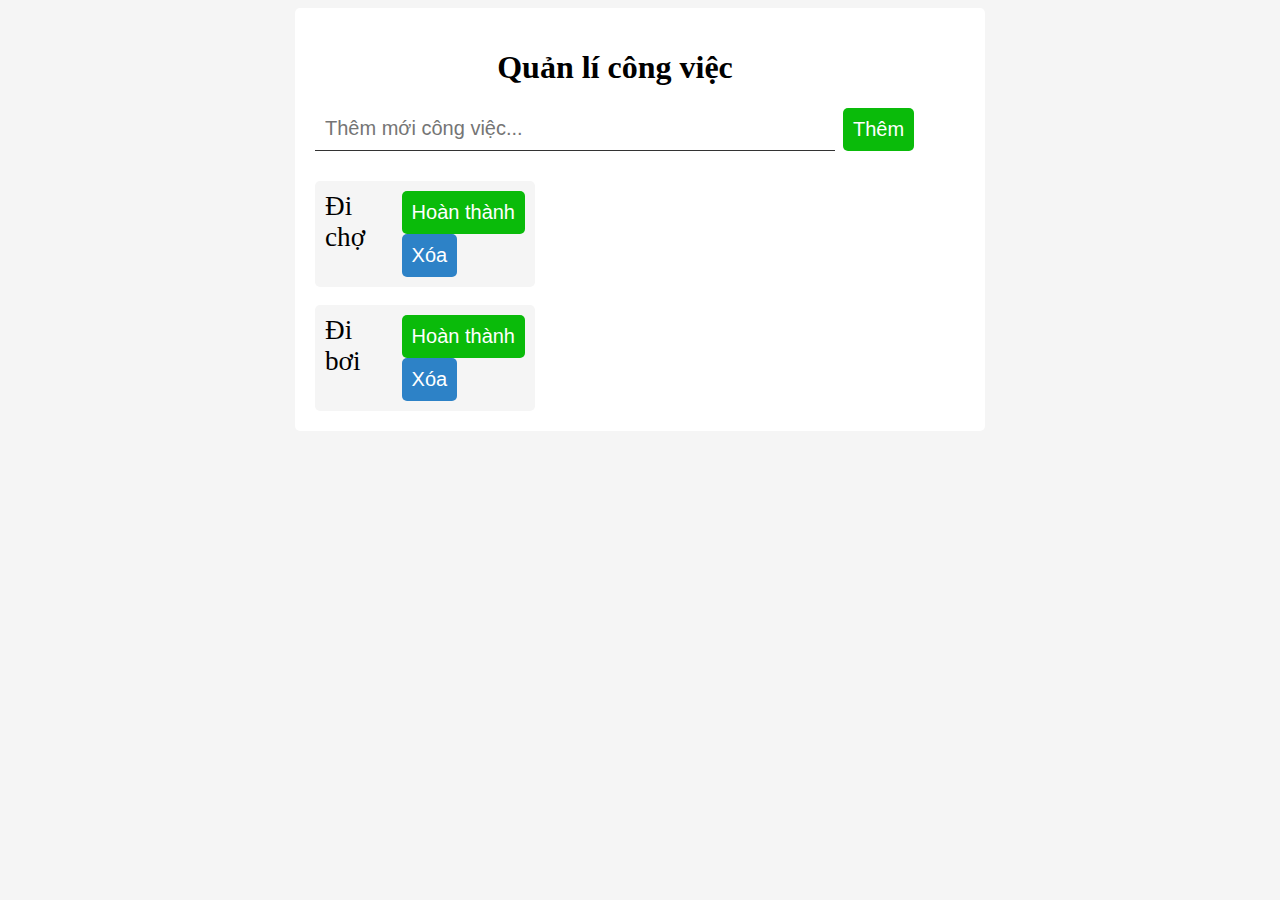
<file: bt5/b1/index.html>
<!DOCTYPE html>
<html lang="en">

<head>
    <meta charset="UTF-8">
    <meta name="viewport" content="width=device-width, initial-scale=1.0">
    <title>Document</title>
    <link rel="stylesheet" href="index.css">
</head>

<body>
    <div class="box">
        <div class="header">
            <div>
                <h1>Quản lí công việc</h1>
            </div>
            <div class="text">
                <div class="text1">
                    <input type="text" name="text" id="text" placeholder="Thêm mới công việc...">
                    &nbsp&nbsp
                    <button class="them1">Thêm</button>
                </div>
            </div>

            <div class="nav">
                <div class="nav_1">
                    <span>Đi chợ</span>
                </div>
                <div>
                    <div>
                        <input type="submit" value="Hoàn thành">
                    </div>
                    <div>
                        <button class="xoa">Xóa</button>
                    </div>
                </div>
            </div>

            <br>

            <div class="nav_2">
                <div>
                    <span>Đi bơi</span>
                </div>
                <div>
                    <div>
                        <input type="submit" value="Hoàn thành">
                    </div>
                    <div>
                        <button class="xoa">Xóa</button>
                    </div>
                </div>
            </div>
        </div>
    </div>
</body>

</html>
</file>
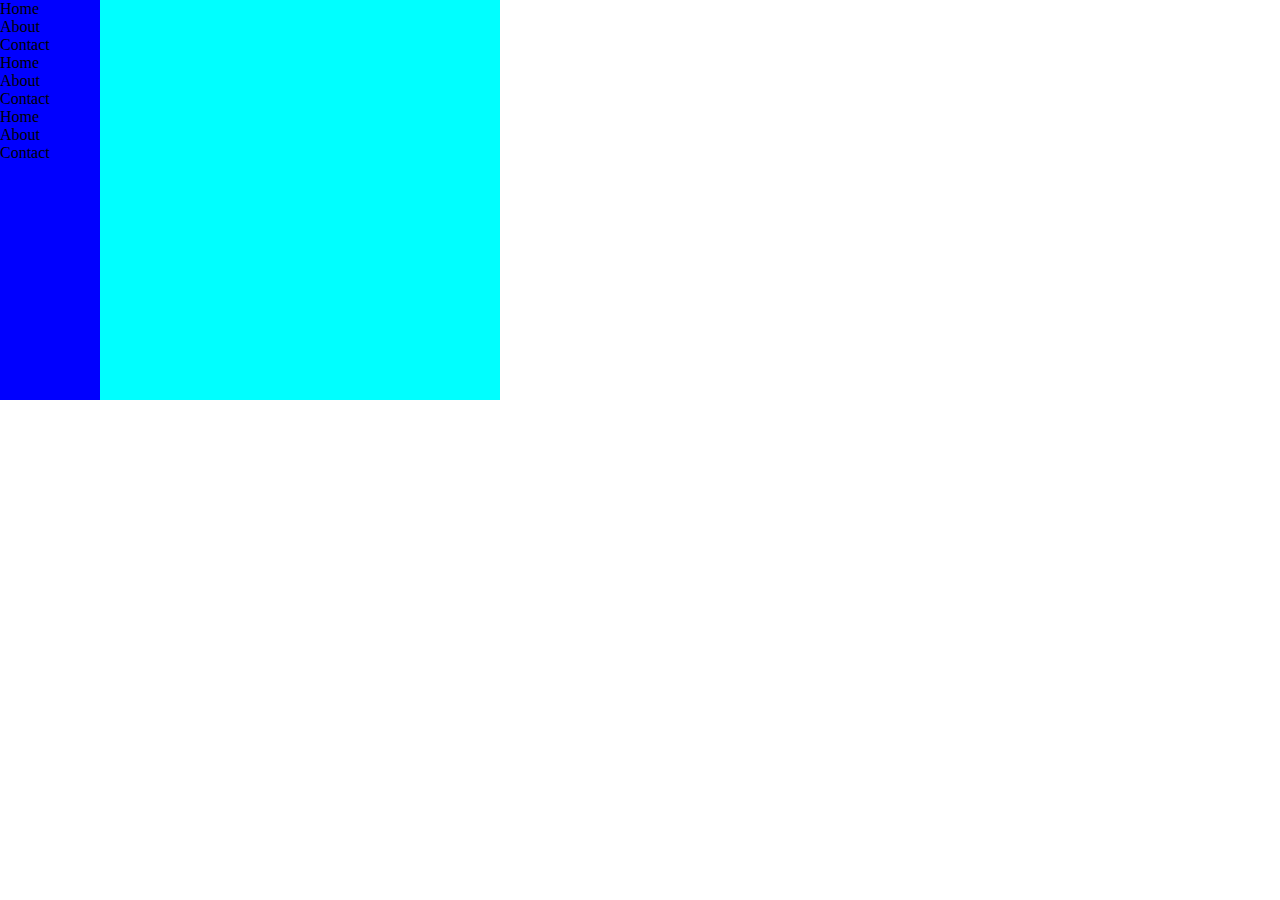
<file: bt5/b2/index.html>
<!DOCTYPE html>
<html lang="en">

<head>
    <meta charset="UTF-8">
    <meta name="viewport" content="width=device-width, initial-scale=1.0">
    <title>Document</title>
    <link rel="stylesheet" href="https://cdnjs.cloudflare.com/ajax/libs/font-awesome/6.4.0/css/all.min.css"
        integrity="sha512-iecdLmaskl7CVkqkXNQ/ZH/XLlvWZOJyj7Yy7tcenmpD1ypASozpmT/E0iPtmFIB46ZmdtAc9eNBvH0H/ZpiBw=="
        crossorigin="anonymous" referrerpolicy="no-referrer" />
    <link rel="stylesheet" href="style.css" />
</head>

<body>
<div class="box">
        <i class="fa-solid fa-bars menu-item"></i>
        <ul>
            <li>Home</li>
            <li>About</li>
            <li>Contact</li>
            <li>Home</li>
            <li>About</li>
            <li>Contact</li>
            <li>Home</li>
            <li>About</li>
            <li>Contact</li>
        </ul>
</div>
</body>

</html>
</file>
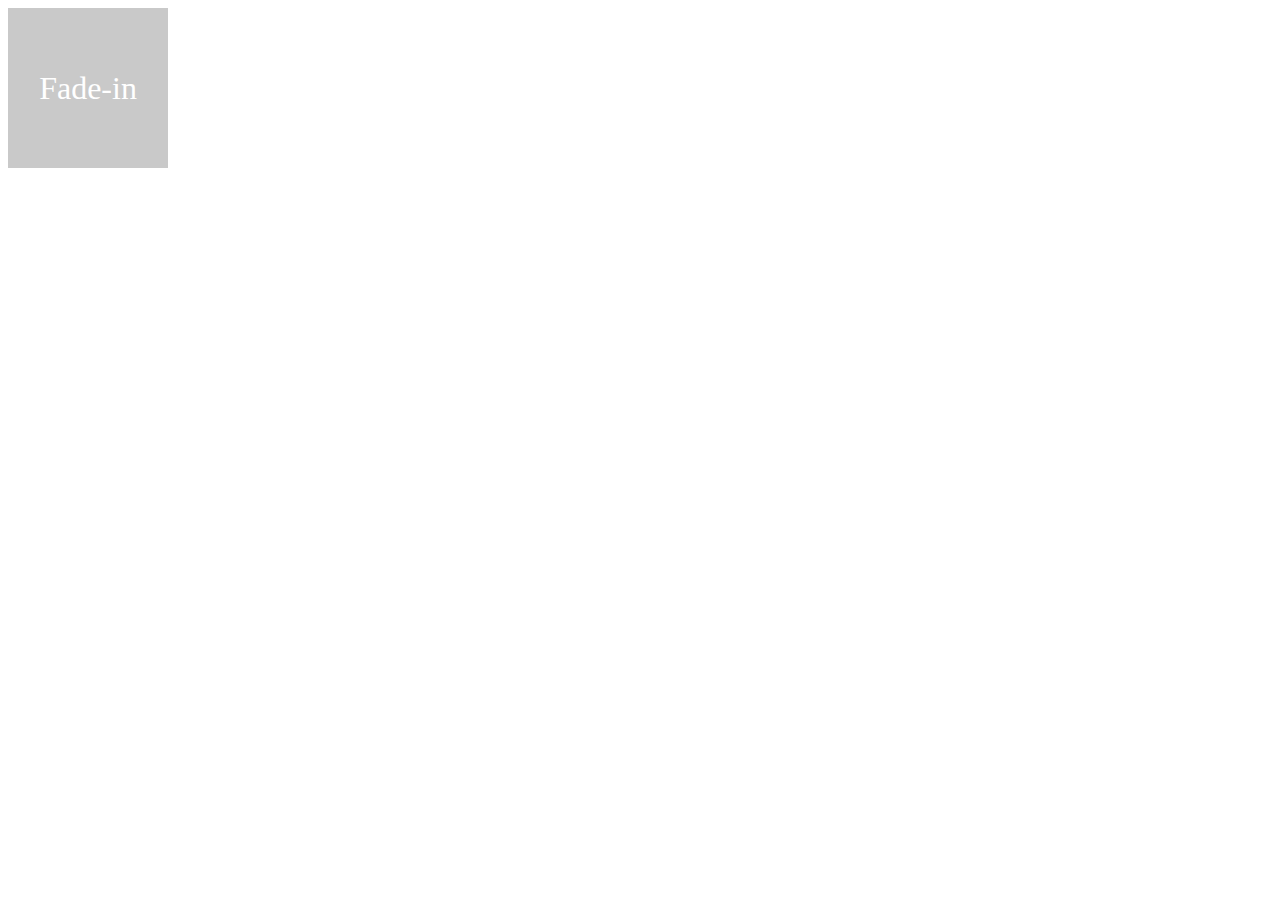
<file: bt3/p1/1/index.html>
<!DOCTYPE html>
<html lang="en">
<head>
    <meta charset="UTF-8">
    <meta name="viewport" content="width=device-width, initial-scale=1.0">
    <title>Document</title>
    <link rel="stylesheet" href="style.css">
    
</head>
<body>
    <div class="box">
        <div class="content">Fade-in</div>
    </div>
</body>
</html>
</file>
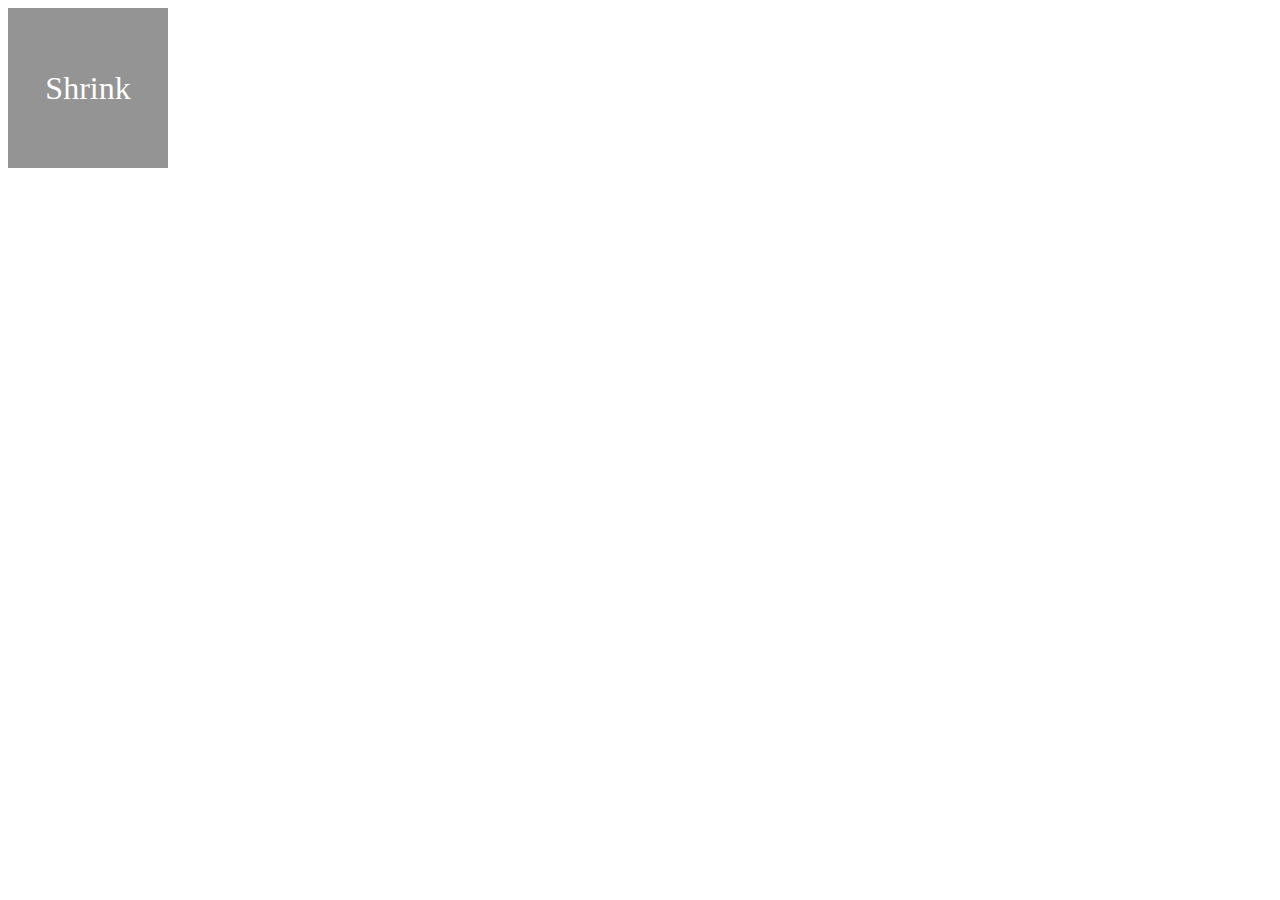
<file: bt3/p1/2/index.html>
<!DOCTYPE html>
<html lang="en">
<head>
    <meta charset="UTF-8">
    <meta name="viewport" content="width=device-width, initial-scale=1.0">
    <title>Document</title>
    <link rel="stylesheet" href="style.css">
    
</head>
<body>
        <div class="box">
            <div class="content">Shrink</div>
        </div>
</body>
</html>
</file>
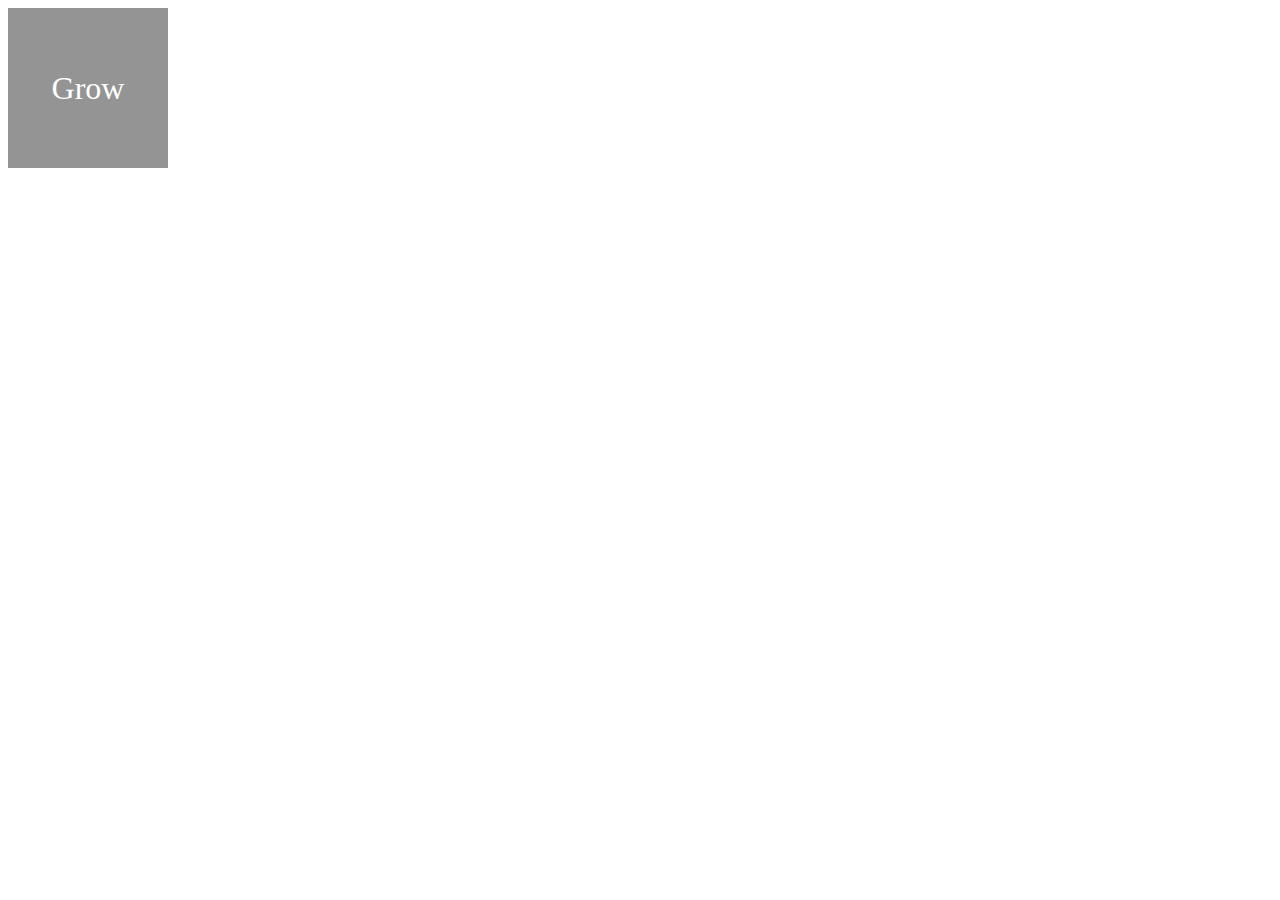
<file: bt3/p1/3/index.html>
<!DOCTYPE html>
<html lang="en">
<head>
    <meta charset="UTF-8">
    <meta name="viewport" content="width=device-width, initial-scale=1.0">
    <title>Document</title>
    <link rel="stylesheet" href="style.css">
    
</head>
<body>
        <div class="box">
            <div class="content">Grow</div>
        </div>
</body>
</html>
</file>
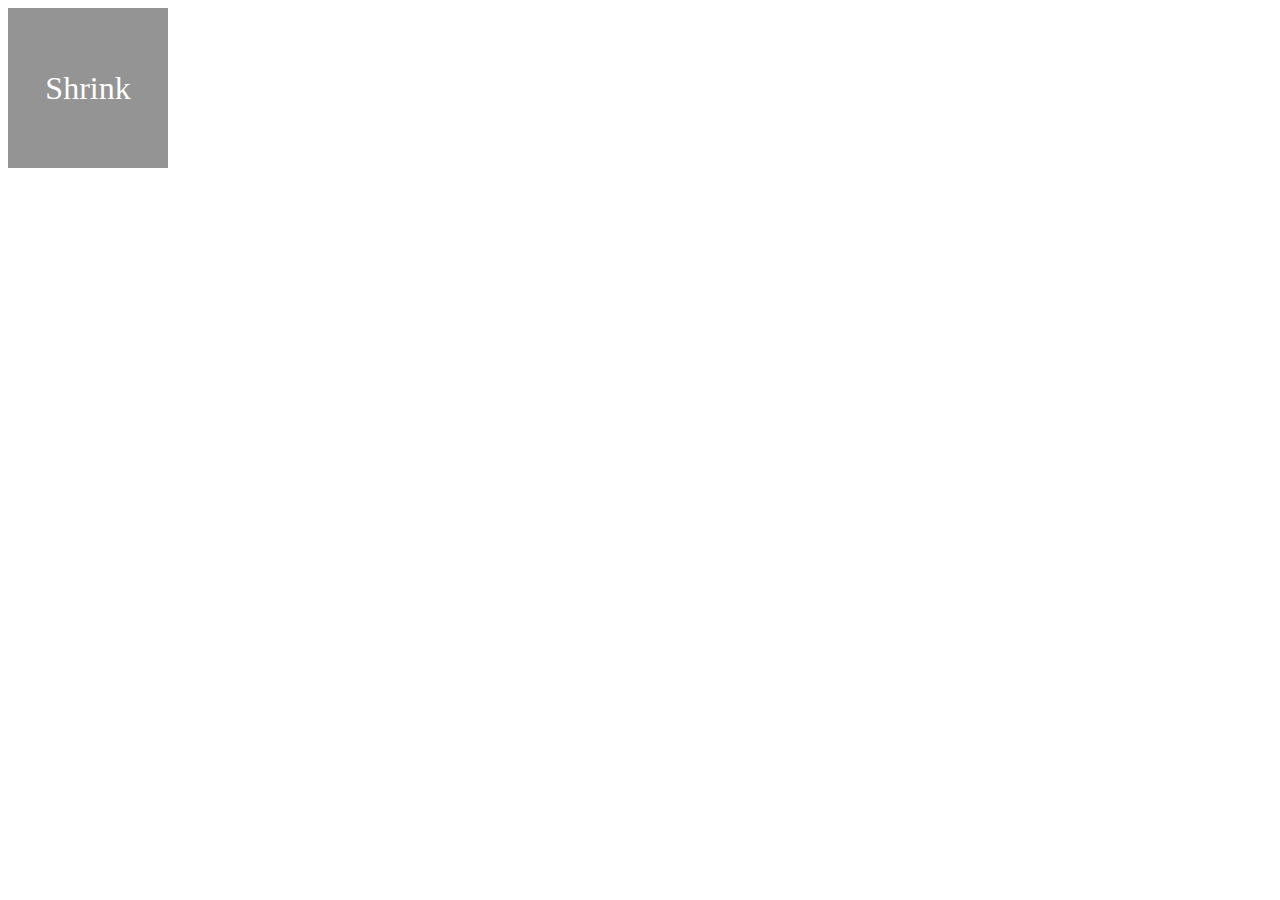
<file: bt3/p1/4/index.html>
<!DOCTYPE html>
<html lang="en">

<head>
    <meta charset="UTF-8">
    <meta name="viewport" content="width=device-width, initial-scale=1.0">
    <title>Document</title>
    <link rel="stylesheet" href="style.css">

</head>

<body>
    <div class="box">
        <div class="content">Shrink</div>
    </div>

</body>

</html>
</file>
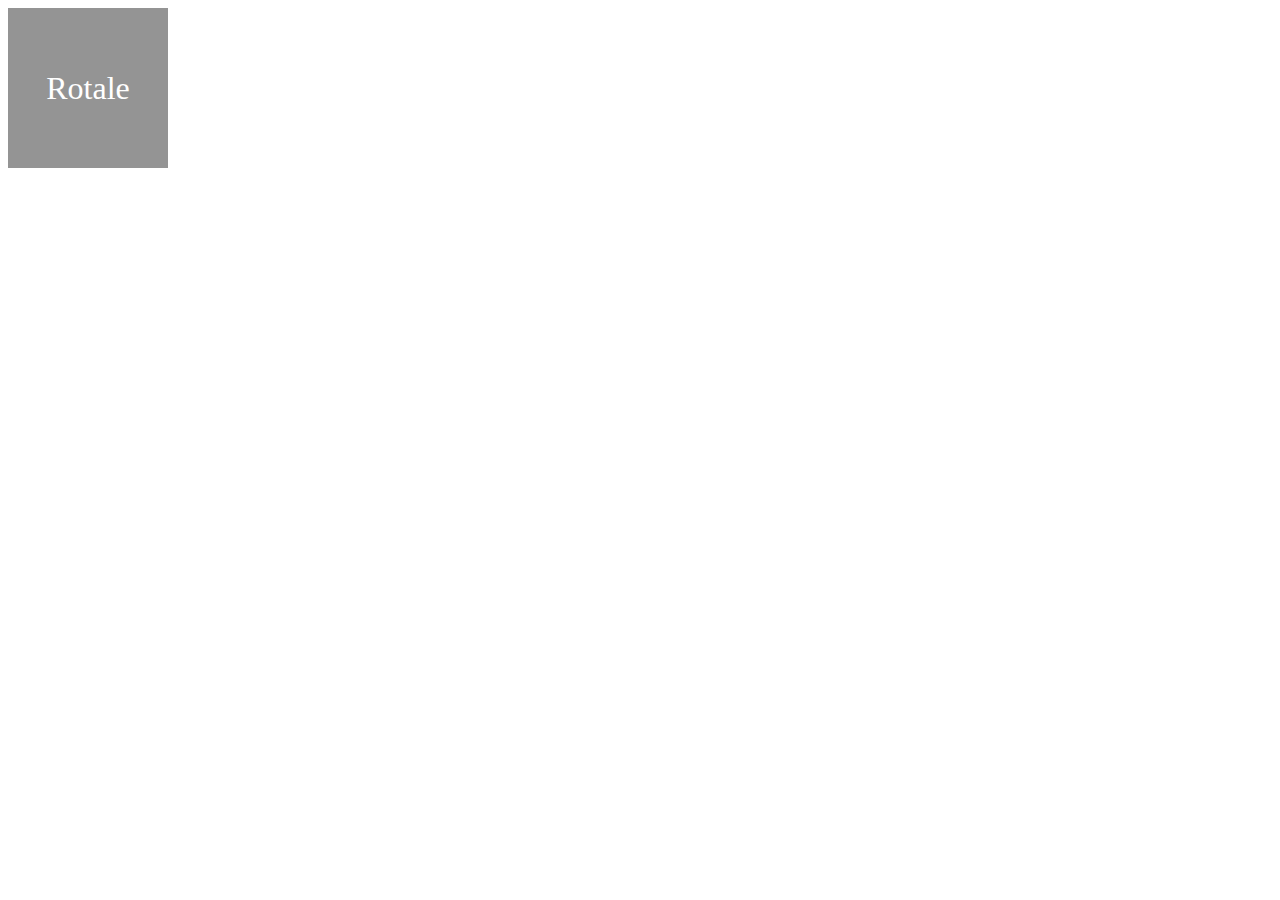
<file: bt3/p1/5/index.html>
<!DOCTYPE html>
<html lang="en">

<head>
    <meta charset="UTF-8">
    <meta name="viewport" content="width=device-width, initial-scale=1.0">
    <title>Document</title>
    <link rel="stylesheet" href="style.css">

</head>

<body>
    <div class="box">
        <div class="content">Rotale</div>
    </div>

</body>

</html>
</file>
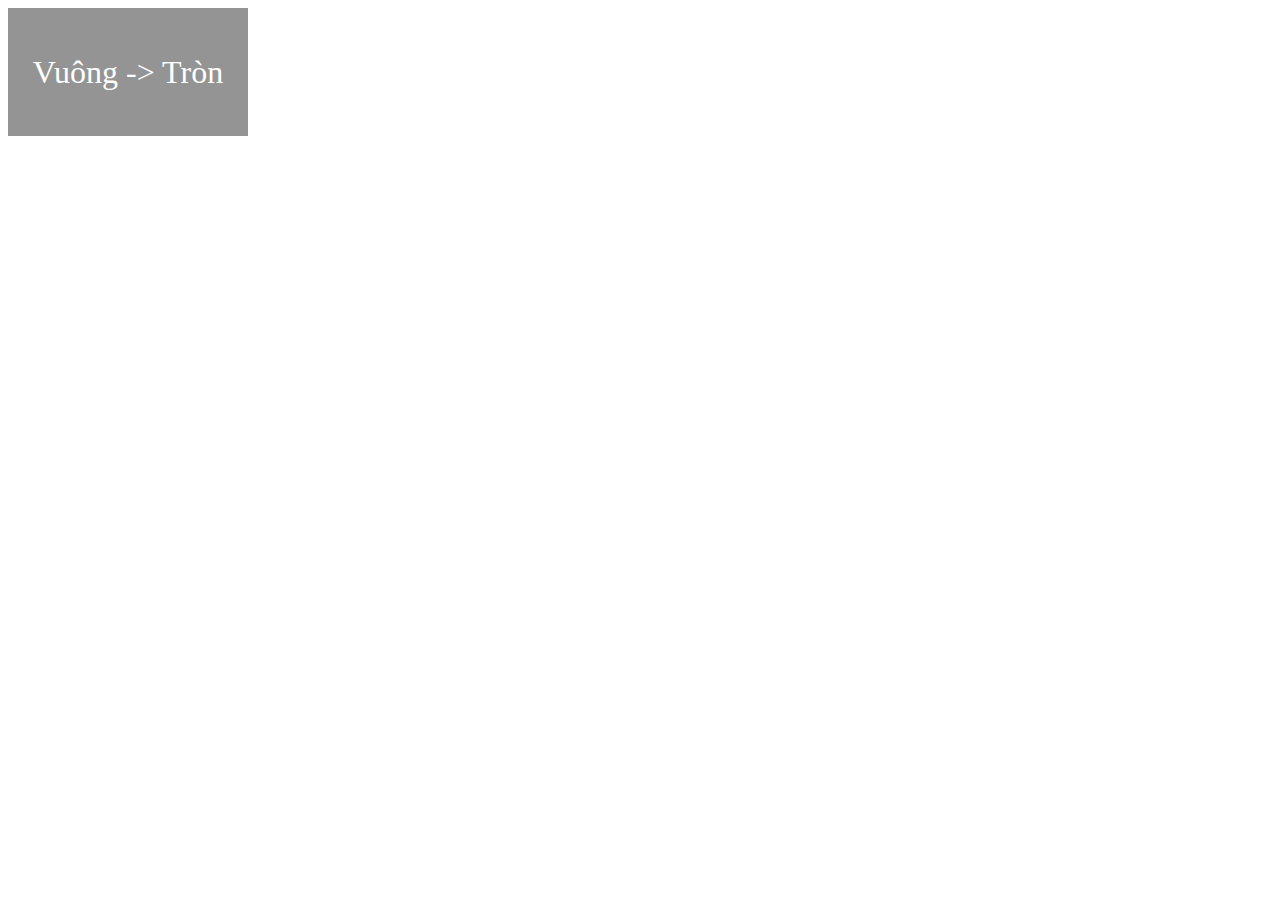
<file: bt3/p1/6/index.html>
<!DOCTYPE html>
<html lang="en">

<head>
    <meta charset="UTF-8">
    <meta name="viewport" content="width=device-width, initial-scale=1.0">
    <title>Document</title>
    <link rel="stylesheet" href="style.css">

</head>

<body>
    <div class="box">
        <div class="content">Vuông -> Tròn</div>
    </div>

</body>

</html>
</file>
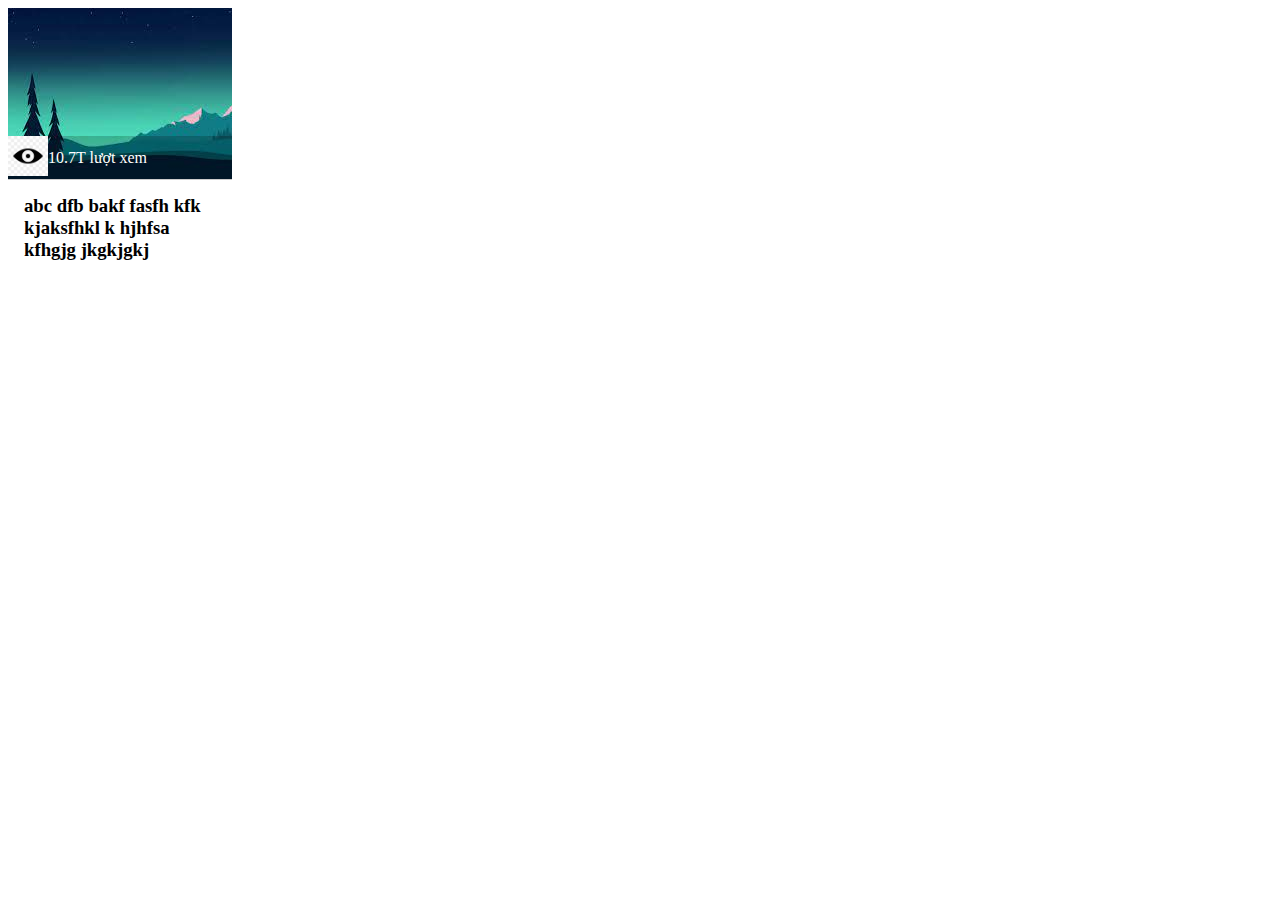
<file: bt3/p2/b1/index.html>
<!DOCTYPE html>
<html lang="en">

<head>
    <meta charset="UTF-8">
    <meta name="viewport" content="width=device-width, initial-scale=1.0">
    <title>Document</title>
    <link rel="stylesheet" href="style.css">
</head>

<body>
    <div class="box">
        <div class="icon">
            <div class="status">
                <div class="title">
                    <div>
                        <img src="vcb.jpg" alt="" width="40px">
                    </div>
                    <div>
                        <span>10.7T lượt xem</span>
                    </div>
                </div>
            </div>
            <h3>abc dfb bakf fasfh kfk kjaksfhkl k hjhfsa kfhgjg jkgkjgkj</h3>
        </div>
    </div>
</body>

</html>
</file>
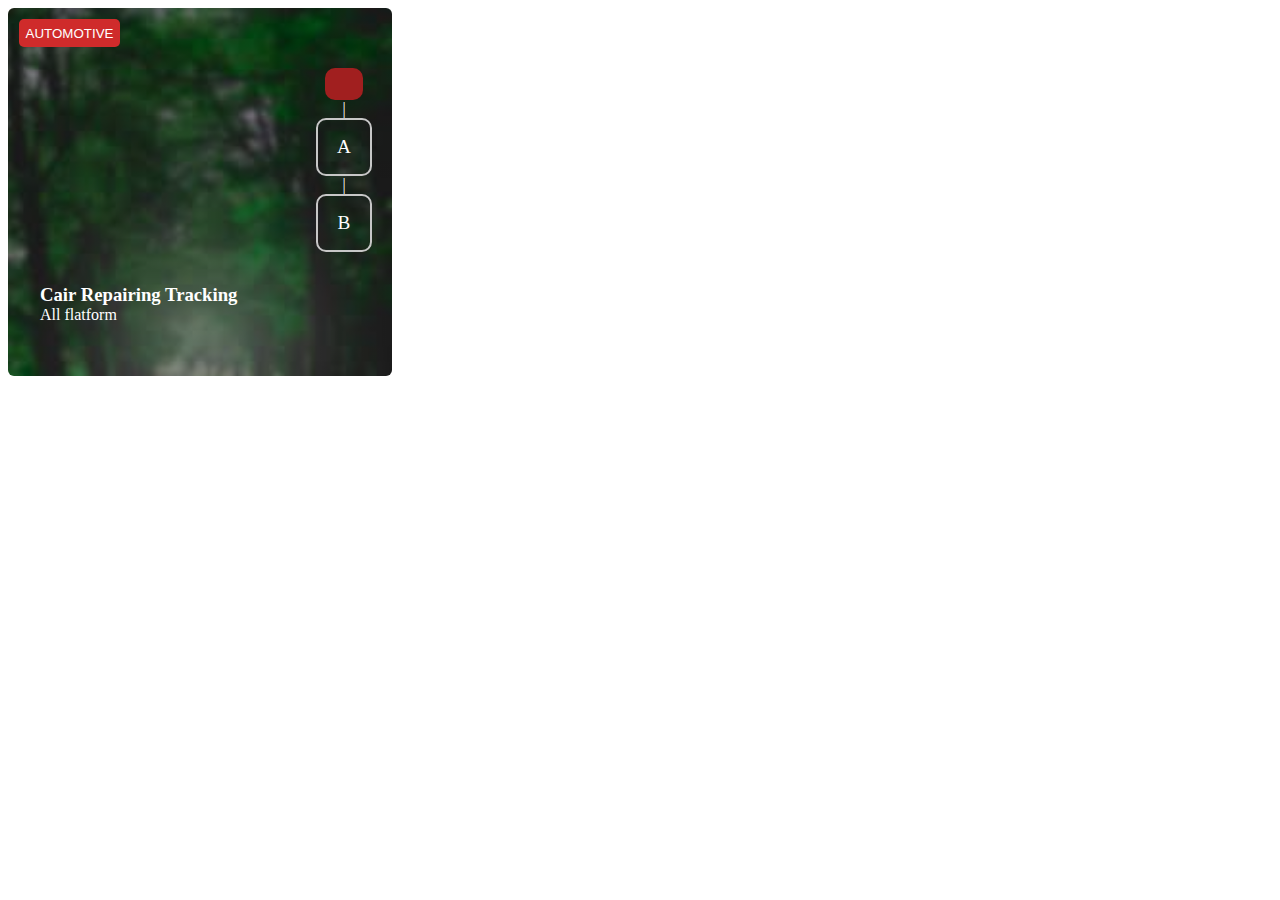
<file: bt3/p2/b2/index.html>
<!DOCTYPE html>
<html lang="en">

<head>
    <meta charset="UTF-8">
    <meta name="viewport" content="width=device-width, initial-scale=1.0">
    <title>Document</title>
    <link rel="stylesheet" href="https://cdnjs.cloudflare.com/ajax/libs/font-awesome/6.4.0/css/all.min.css"
        integrity="sha512-iecdLmaskl7CVkqkXNQ/ZH/XLlvWZOJyj7Yy7tcenmpD1ypASozpmT/E0iPtmFIB46ZmdtAc9eNBvH0H/ZpiBw=="
        crossorigin="anonymous" referrerpolicy="no-referrer" />
    <link rel="stylesheet" href="style.css">
</head>

<body>
    <div class="box">
        <button>AUTOMOTIVE</button>
        <div style="color: white;" class="icon">
            <div class="icon1"><i class="fa-solid fa-gear"></i></div>
            <div>|</div>
            <div class="icon2"><span>A</span></div>
            <div>|</div>
            <div class="icon2"><span>B</span></div>
        </div>
        <div class="title">
            <h3>Cair Repairing Tracking</h3>
            <p>All flatform</p>
        </div>
    </div>
</body>

</html>
</file>
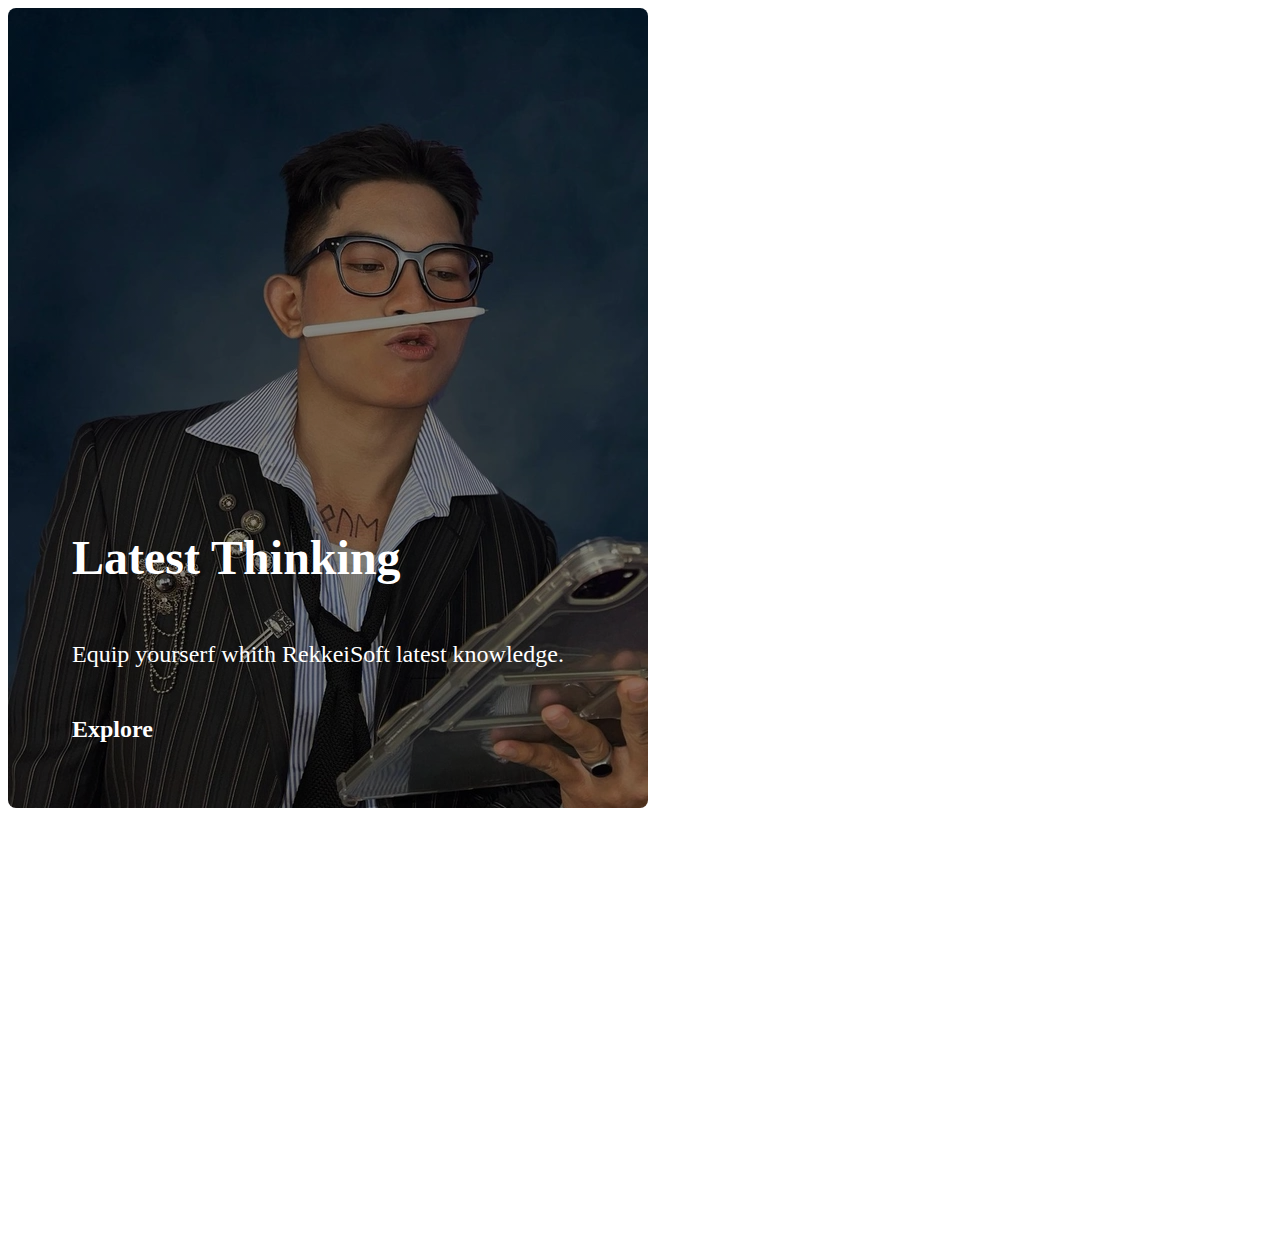
<file: bt3/p2/b3/index.html>
<!DOCTYPE html>
<html lang="en">

<head>
    <meta charset="UTF-8">
    <meta name="viewport" content="width=device-width, initial-scale=1.0">
    <title>Document</title>
    <link rel="stylesheet" href="https://cdnjs.cloudflare.com/ajax/libs/font-awesome/6.4.0/css/all.min.css"
        integrity="sha512-iecdLmaskl7CVkqkXNQ/ZH/XLlvWZOJyj7Yy7tcenmpD1ypASozpmT/E0iPtmFIB46ZmdtAc9eNBvH0H/ZpiBw=="
        crossorigin="anonymous" referrerpolicy="no-referrer" />
    <link rel="stylesheet" href="style.css">
</head>

<body>
    <div class="background">
        <div class="maincontent">
            <h1>Latest Thinking</h1>
            <p>Equip yourserf whith RekkeiSoft latest knowledge.</p>
            <div style="display: flex; align-items: center;">
                <p><b>Explore</b></p>
                <p style="margin-left: 0.6rem ;"><i class="fa-solid fa-circle-right"></i></p>
            </div>
        </div>
    </div>
</body>

</html>
</file>
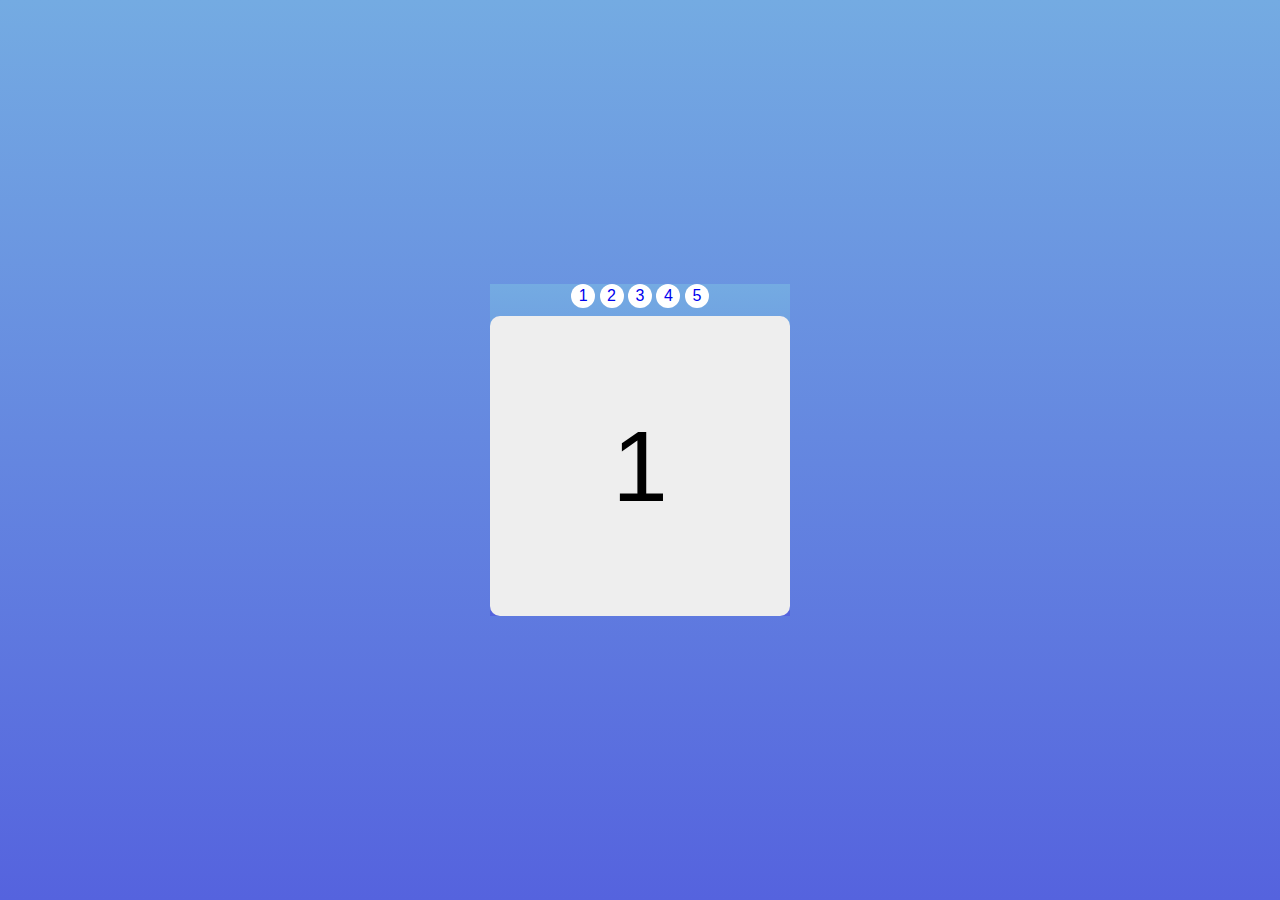
<file: bt2/html.html>
<!DOCTYPE html>
<html lang="en">

<head>
    <meta charset="UTF-8">
    <meta name="viewport" content="width=device-width, initial-scale=1.0">
    <title>Document</title>
    <link rel="stylesheet" href="style.css">
</head>

<body>
    <div class="content">
        <div class="slider">

            <a href="#slide-1">1</a>
            <a href="#slide-2">2</a>
            <a href="#slide-3">3</a>
            <a href="#slide-4">4</a>
            <a href="#slide-5">5</a>

            <div class="slides">
                <div id="slide-1">
                    1
                </div>
                <div id="slide-2">
                    2
                </div>
                <div id="slide-3">
                    3
                </div>
                <div id="slide-4">
                    4
                </div>
                <div id="slide-5">
                    5
                </div>
            </div>
        </div>
    </div>
</body>

</html>
</file>
<file: bt5/b1/index.css>
.header {
    background-color: rgb(255, 255, 255);
    width: 650px;
    padding: 20px;
    border-radius: 5px;
}

h1 {
    text-align: center;
    width: 600px;
}

.text {
    margin-bottom: 30px;
}

.text1 {
    padding: 0px;
    border: none;
    display: flex;
}

input[type="text"] {
    border: none;
    font-size: 20px;
    padding: 0;
    width: 200px;
    border-bottom: 1px solid silver;
    display: block;
    width: 500px;
    border-bottom: 1px solid #333;
    outline: none;
    padding: 0 10px;
}

.them1 {
    padding: 10px;
    font-size: 20px;
    border-radius: 5px;
    background: rgb(10, 187, 10);
    border: 0;
    color: white;
    display: inline-block;
    border-radius: 5px;
}

input[type="submit"] {
    padding: 10px;
    font-size: 20px;
    border-radius: 5px;
    background: rgb(10, 187, 10);
    border: 0;
    color: white;
    display: inline-block;

}

.xoa {
    padding: 10px;
    font-size: 20px;
    border-radius: 5px;
    background: rgb(45, 130, 199);
    border: 0;
    color: white;
    display: inline-block;
}

.nav {
    background-color: whitesmoke;
    width: 200px;
    border-radius: 5px;
    display: flex;
    padding: 10px;
    gap: 0 10px
}

.nav_2 {
    background-color: whitesmoke;
    width: 200px;
    border-radius: 5px;
    display: flex;
    padding: 10px;
    gap: 0 10px
}

span {
    font-size: 1.7rem;
}

.box {
    height: 100%;
    display: flex;
    flex-direction: column;
    justify-content: center;
    align-items: center;
}
body{
    background-color: whitesmoke;
}
</file>
<file: bt5/b2/style.css>
* {
    margin: 0;
    padding: 0;
    box-sizing: border-box;
}

ul {
    background-color: blue;
    width: 100px;
    height: 400px;
    transform: translateX(0px);
    transition: all 0.4s ease-in-out;
}

i:active+ul {
    transform: translate(-90px);
}
.box{
    background-color: aqua;
    width: 500px;
}
</file>
<file: bt3/p1/1/style.css>
.box {
    width: 10rem;
    height: 10rem;
    background-color: rgb(148, 148, 148);
    color: white;
    opacity: 0.5;
    transition: opacity 0.4s
}
.content {
    height: 100%;
    display: flex;
    flex-direction: column;
    justify-content: center;
    align-items: center;
    font-size: 2rem;
}
.box:hover {
    opacity: 1;
}
</file>
<file: bt3/p1/2/style.css>
.box {
    width: 10rem;
    height: 10rem;
    background-color: rgb(148, 148, 148);
    color: white;
    transition: 0.4s
}

.content {
    height: 100%;
    display: flex;
    flex-direction: column;
    justify-content: center;
    align-items: center;
    font-size: 2rem;
}

.box:hover {
background-color: rgb(124, 124, 255);
}
</file>
<file: bt3/p1/3/style.css>
.box {
    width: 10rem;
    height: 10rem;
    background-color: rgb(148, 148, 148);
    color: white;
    transition: 0.4s
}

.content {
    height: 100%;
    display: flex;
    flex-direction: column;
    justify-content: center;
    align-items: center;
    font-size: 2rem;
}

.box:hover {
        width: 13rem;
            height: 13rem;
}
</file>
<file: bt3/p1/4/style.css>
.box {
    width: 10rem;
    height: 10rem;
    background-color: rgb(148, 148, 148);
    color: white;
    transition: 0.4s
}
.content{
        height: 100%;
            display: flex;
            flex-direction: column;
            justify-content: center;
            align-items: center;
            font-size: 2rem;
}
.box:hover {
        width: 8rem;
            height: 8rem;
}
</file>
<file: bt3/p1/5/style.css>
.box {
    width: 10rem;
    height: 10rem;
    background-color: rgb(148, 148, 148);
    color: white;
    transition: 0.4s
}
.content{
        height: 100%;
            display: flex;
            flex-direction: column;
            justify-content: center;
            align-items: center;
            font-size: 2rem;
}
.box:hover {
    rotate: -45deg;
}
</file>
<file: bt3/p1/6/style.css>
.box {
    width: 15rem;
    height: 8rem;
    background-color: rgb(148, 148, 148);
    color: white;
    transition: 0.4s
}
.content{
        height: 100%;
            display: flex;
            flex-direction: column;
            justify-content: center;
            align-items: center;
            font-size: 2rem;
}
.box:hover {
    border-radius: 50px;
}
</file>
<file: bt3/p2/b1/style.css>
.icon {
    width: 14rem;
    height: 10.7rem;
    background: url(abc.jpg) no-repeat;
}

.status {
    height: 10.7rem;
    display: flex;
    align-items: center;
    content: 300px;
}

.title {
    margin-top: 8rem;
    display: flex;
    align-items: center;
    width: 18.35rem;
    background-color: rgba(0, 0, 0, 0.199);
    color: #fff;
}
h3{
    margin: 1rem 1rem 0rem 1rem;
}
.box {
    width: 20rem;
    height: 20rem;
}
</file>
<file: bt3/p2/b2/style.css>
.box {
    width: 24rem;
    height: 23rem;
    background-image: linear-gradient(rgba(0, 0, 0, 0.411), rgba(0, 0, 0, 0.411)), url(images.jpg);
    background-repeat: no-repeat;
    background-size: cover;
    border-radius: 6px;
}

button {
    border: none;
    background-color: rgb(207, 43, 43);
    color: #fff;
    padding: 0.4rem;
    border-radius: 5px;
    margin: 0.7rem 0rem 0rem 0.7rem;
}

.icon {
    display: flex;
    flex-direction: column;
    align-items: center;
    margin: 1.3rem 0rem 0rem 18rem;
}

.icon1 {
    font-size: 1.2rem;
    padding: 1rem 1.2rem 1rem 1.2rem;
    background-color: rgb(161, 31, 31);
    border-radius: 10px;
}

.icon2 {
    padding: 1rem 1.2rem 1rem 1.2rem;
    border: 2px solid rgb(199, 199, 199);
    border-radius: 10px;
    font-size: 1.2rem;
}
p,h3{
    margin: 0px;
}
.title{
    color: #fff;
    margin: 2rem 0rem 0rem 2rem;
}
</file>
<file: bt3/p2/b3/style.css>
.background{
    margin: 0px;
    width: 40rem;
    height: 50rem;
    background: linear-gradient(rgba(0, 0, 0, 0.411), rgba(0, 0, 0, 0.411)), url(abczx.jpg) no-repeat;
    border-radius: 8px;
}
.maincontent{
    margin-left: 4rem;
    height: 156%;
        display: flex;
        flex-direction: column;
        justify-content: center;
        font-size: 1.5rem;
        color: #fff;
}
</file>
<file: bt2/style.css>
* {
    box-sizing: border-box;
}

.slider {
    width: 300px;
    text-align: center;
    overflow: hidden;
}

.slides {
    display: flex;
    overflow-x: auto;

    border-radius: 5px;

    scroll-behavior: smooth;

    -webkit-overflow-scrolling: touch;
    scroll-snap-points-x: repeat(300px);
    scroll-snap-type: mandatory;
}

.slides::-webkit-scrollbar {
    width: 10px;
    height: 10px;
}

.slides::-webkit-scrollbar-thumb {
    background: black;
    border-radius: 10px;
}

.slides::-webkit-scrollbar-track {
    background: transparent;
}

.slides>div {
    flex-shrink: 0;
    width: 300px;
    height: 300px;
    border-radius: 10px;
    background: #eee;
    transform-origin: center center;
    transform: scale(1);
    transition: transform 0.5s;
    position: relative;

    display: flex;
    justify-content: center;
    align-items: center;
    font-size: 100px;
}

.slides>div:target {
    transform: scale(0.8);
}

.author-info {
    background: rgba(0, 0, 0, 0.75);
    color: white;
    padding: 0.75rem;
    text-align: center;
    position: absolute;
    bottom: 0;
    left: 0;
    width: 100%;
    margin: 0;
}

.author-info a {
    color: white;
}

img {
    object-fit: cover;
    position: absolute;
    top: 0;
    left: 0;
    width: 100%;
    height: 100%;
}

.slider>a {
    display: inline-flex;
    width: 1.5rem;
    height: 1.5rem;
    background: white;
    text-decoration: none;
    align-items: center;
    justify-content: center;
    border-radius: 50%;
    margin: 0 0 0.5rem 0;
    position: relative;
}

.slider>a:active {
    top: 1px;
}

.slider>a:focus {
    background: #000;
}

/* @supports (scroll-snap-type) {
    .slider>a {
        display: none;
    }
} */

html,
.content {
    height: 100%;
    overflow: hidden;
    display: flex;
    align-items: center;
    justify-content: center;
    background: linear-gradient(to bottom, #74ABE2, #5563DE);
    font-family: 'Ropa Sans', sans-serif;
}
</file>
